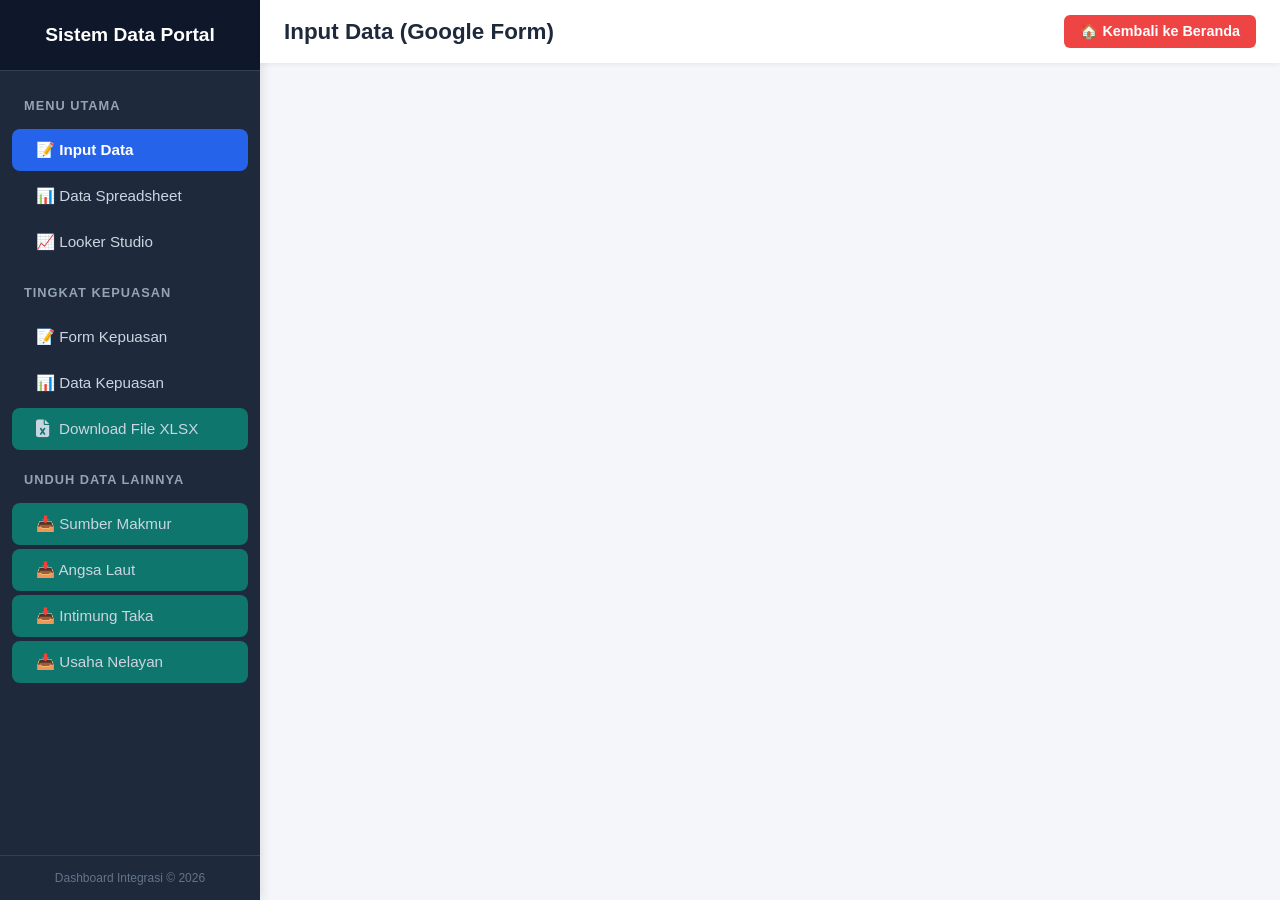
<file: indextugas5.html>
<!DOCTYPE html>
<html lang="id">
<head>
    <meta charset="UTF-8">
    <meta name="viewport" content="width=device-width, initial-scale=1.0">
    <title>Dashboard Integrasi Google Workspace</title>
    <link rel="stylesheet" href="https://cdnjs.cloudflare.com/ajax/libs/font-awesome/6.4.2/css/all.min.css">
    <style>
        * {
            margin: 0;
            padding: 0;
            box-sizing: border-box;
            font-family: 'Segoe UI', Tahoma, Geneva, Verdana, sans-serif;
        }

        body {
            display: flex;
            height: 100vh;
            background-color: #f4f6f9;
            overflow: hidden;
        }

        /* Navigasi Sidebar */
        .sidebar {
            width: 260px;
            background-color: #1e293b;
            color: #fff;
            display: flex;
            flex-direction: column;
            box-shadow: 2px 0 10px rgba(0,0,0,0.1);
        }

        .sidebar-header {
            padding: 24px;
            font-size: 1.2rem;
            font-weight: bold;
            text-align: center;
            border-bottom: 1px solid #334155;
            background-color: #0f172a;
        }

        /* Sub-Header untuk Pemisah Menu */
        .sidebar-subheader {
            padding: 12px 24px;
            font-size: 0.8rem;
            color: #94a3b8;
            text-transform: uppercase;
            letter-spacing: 1px;
            font-weight: bold;
            margin-top: 10px;
        }

        .sidebar-menu {
            list-style: none;
            padding: 5px 0;
            flex-grow: 1;
            overflow-y: auto; /* Agar bisa discroll jika menu bertambah */
        }

        .sidebar-item {
            padding: 12px 24px;
            cursor: pointer;
            display: flex;
            align-items: center;
            transition: all 0.3s ease;
            color: #cbd5e1;
            font-size: 0.95rem;
            margin: 4px 12px;
            border-radius: 8px;
            text-decoration: none; /* Penting untuk tag <a> */
        }

        .sidebar-item i {
            margin-right: 10px; /* Jarak antara ikon dan teks */
            font-size: 1.1rem;
        }

        .sidebar-item:hover {
            background-color: #334155;
            color: #fff;
        }

        .sidebar-item.active {
            background-color: #2563eb;
            color: #fff;
            font-weight: 600;
        }

        /* Warna khusus untuk tombol unduh */
        .download-btn {
            background-color: #0f766e;
        }
        
        .download-btn:hover {
            background-color: #115e59;
        }

        .sidebar-footer {
            padding: 15px;
            text-align: center;
            font-size: 0.75rem;
            color: #64748b;
            border-top: 1px solid #334155;
        }

        /* Area Konten Utama */
        .main-content {
            flex-grow: 1;
            display: flex;
            flex-direction: column;
            height: 100%;
        }

        .content-header {
            background-color: #fff;
            padding: 15px 24px;
            box-shadow: 0 2px 4px rgba(0,0,0,0.05);
            z-index: 10;
            display: flex;
            justify-content: space-between;
            align-items: center;
        }

        .content-header h1 {
            font-size: 1.4rem;
            color: #1e293b;
        }

        /* Gaya Tombol Kembali ke Beranda */
        .btn-beranda {
            text-decoration: none;
            background-color: #ef4444;
            color: white;
            padding: 8px 16px;
            border-radius: 6px;
            font-size: 0.9rem;
            font-weight: 600;
            display: flex;
            align-items: center;
            gap: 8px;
            transition: background-color 0.2s ease, transform 0.1s ease;
        }

        .btn-beranda:hover {
            background-color: #dc2626;
        }

        .btn-beranda:active {
            transform: scale(0.98);
        }

        .iframe-container {
            flex-grow: 1;
            position: relative;
            width: 100%;
            height: 100%;
        }

        .page-content {
            display: none;
            width: 100%;
            height: 100%;
            border: none;
        }

        .page-content.active {
            display: block;
        }

        /* Pengaturan Responsif jika dibuka di HP */
        @media (max-width: 768px) {
            body { flex-direction: column; }
            .sidebar { width: 100%; height: auto; max-height: 50vh; }
            .sidebar-header { padding: 15px; }
            .sidebar-menu { display: flex; flex-wrap: wrap; justify-content: center; padding: 5px 0; }
            .sidebar-item { margin: 2px; padding: 8px 12px; font-size: 0.85rem; }
            .sidebar-subheader { display: none; } /* Sembunyikan subheader di HP agar rapi */
            .sidebar-footer { display: none; }
            .content-header { padding: 12px 15px; }
            .content-header h1 { font-size: 1.1rem; }
            .btn-beranda { padding: 6px 12px; font-size: 0.8rem; }
        }
    </style>
</head>
<body>

    <nav class="sidebar">
        <div class="sidebar-header">
            Sistem Data Portal
        </div>
        
        <ul class="sidebar-menu">
            <div class="sidebar-subheader">Menu Utama</div>
            <li class="sidebar-item active" onclick="switchPage('gform', 'Input Data (Google Form)')">📝 Input Data</li>
            <li class="sidebar-item" onclick="switchPage('spreadsheet', 'Sajian Data (Spreadsheet)')">📊 Data Spreadsheet</li>
            <li class="sidebar-item" onclick="switchPage('looker', 'Visualisasi (Looker Studio)')">📈 Looker Studio</li>

            <div class="sidebar-subheader">Tingkat Kepuasan</div>
            <li class="sidebar-item" onclick="switchPage('gform-kepuasan', 'Input Form Kepuasan')">📝 Form Kepuasan</li>
            <li class="sidebar-item" onclick="switchPage('sheet-kepuasan', 'Data Form Kepuasan')">📊 Data Kepuasan</li>
            
            <a class="sidebar-item download-btn" href="exel PIECES TUGAS 5 INDIVIDU KAS.xlsx" download="AnalisisKepuasanSistem.xlsx">
                <i class="fa-solid fa-file-excel"></i> Download File XLSX
            </a>

            <div class="sidebar-subheader">Unduh Data Lainnya</div>
            
            <a href="https://docs.google.com/spreadsheets/d/13ycFdnni5fU8yhMcQujwHgnXZ_YSMpnh6vyezAnepsk/edit?gid=1236351792#gid=1236351792" class="sidebar-item download-btn" target="_blank">
                📥 Sumber Makmur
            </a>
            <a href="https://docs.google.com/spreadsheets/d/13ycFdnni5fU8yhMcQujwHgnXZ_YSMpnh6vyezAnepsk/edit?gid=2114814254#gid=2114814254" class="sidebar-item download-btn" target="_blank">
                📥 Angsa Laut
            </a>
            <a href="https://docs.google.com/spreadsheets/d/13ycFdnni5fU8yhMcQujwHgnXZ_YSMpnh6vyezAnepsk/edit?gid=1230727170#gid=1230727170" class="sidebar-item download-btn" target="_blank">
                📥 Intimung Taka
            </a>
            <a href="https://docs.google.com/spreadsheets/d/13ycFdnni5fU8yhMcQujwHgnXZ_YSMpnh6vyezAnepsk/edit?gid=181832370#gid=181832370" class="sidebar-item download-btn" target="_blank">
                📥 Usaha Nelayan
            </a>
        </ul>

        <div class="sidebar-footer">
            Dashboard Integrasi © 2026
        </div>
    </nav>

    <main class="main-content">
        <div class="content-header">
            <h1 id="header-title">Input Data (Google Form)</h1>
            <a href="index.html" class="btn-beranda">
                🏠 Kembali ke Beranda
            </a>
        </div>
        
        <div class="iframe-container">
            <iframe id="gform" class="page-content active" src="https://docs.google.com/forms/d/e/1FAIpQLSd_P1Ym5KApQesywuHdpDvLuFN2jkByyFPyQyTfqw2-3rwP3A/viewform?embedded=true" frameborder="0" marginheight="0" marginwidth="0">Memuat...</iframe>
            <iframe id="spreadsheet" class="page-content" src="https://docs.google.com/spreadsheets/d/e/2PACX-1vSGF9vIUvdPWsxrpiE_M_Ok9tU4o0Pss2i-zCvXkkCDC08rSCrnR23XORcMnLGeofOBHg_8NDvm6yV4/pubhtml?widget=true&amp;headers=false" frameborder="0">Memuat...</iframe>
            <iframe id="looker" class="page-content" src="https://datastudio.google.com/embed/reporting/46e8398d-a470-4fda-81e6-17f5de2b5d7e/page/page_12345" frameborder="0" allowfullscreen sandbox="allow-storage-access-by-user-activation allow-scripts allow-same-origin allow-popups allow-popups-to-escape-sandbox">Memuat...</iframe>
            
            <iframe id="gform-kepuasan" class="page-content" src="https://docs.google.com/forms/d/e/1FAIpQLSeoG-pGAhWHok7GGEgo77APEhjYkuvAaIOVCnY-cyrKG8OgJw/viewform?embedded=true" frameborder="0" marginheight="0" marginwidth="0">Memuat...</iframe>
            <iframe id="sheet-kepuasan" class="page-content" src="https://docs.google.com/spreadsheets/d/e/2PACX-1vSG6VRpiCTYrZEanc-amvV0-8g9lGy_wOz7XsYi9VVH4dyQazhAjNFaPOz7ZLCw_9PueUf-jbLr7026/pubhtml?gid=1537984991&amp;single=true&amp;widget=true&amp;headers=false" frameborder="0">Memuat...</iframe>
        </div>
    </main>

    <script>
        function switchPage(pageId, titleText) {
            const contents = document.querySelectorAll('.page-content');
            contents.forEach(content => {
                content.classList.remove('active');
            });

            // Hanya hapus status active dari menu utama, abaikan tombol unduh
            const menuItems = document.querySelectorAll('.sidebar-item:not(.download-btn)');
            menuItems.forEach(item => {
                item.classList.remove('active');
            });

            document.getElementById(pageId).classList.add('active');
            document.getElementById('header-title').innerText = titleText;
            
            const clickedMenuItem = event.currentTarget;
            clickedMenuItem.classList.add('active');
        }
    </script>
</body>
</html>
</file>
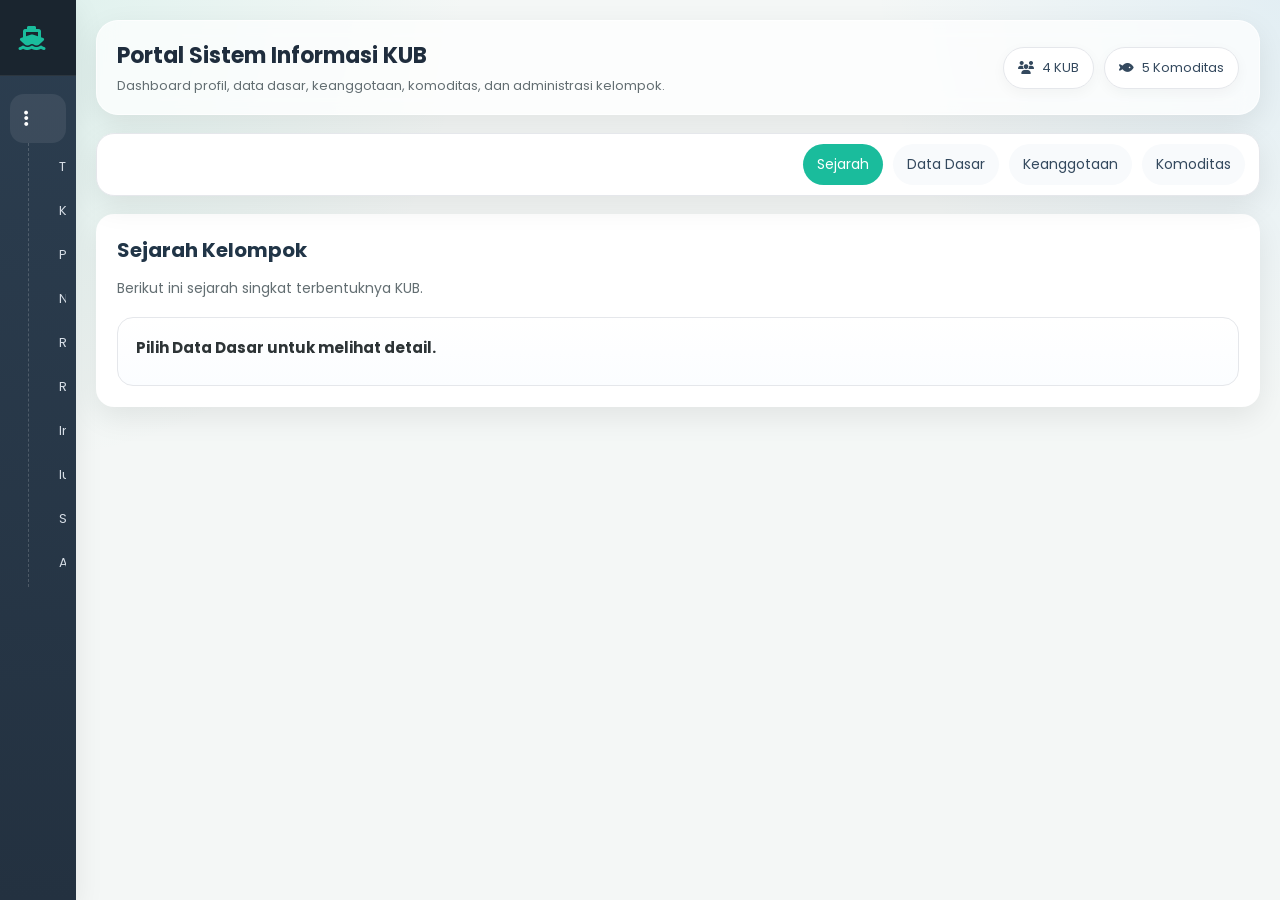
<file: indextugas5kelompok.html>
<!DOCTYPE html>
<html lang="id">
<head>
  <meta charset="UTF-8" />
  <meta name="viewport" content="width=device-width, initial-scale=1.0" />
  <title>Portal Sistem Informasi KUB</title>

  <link href="https://fonts.googleapis.com/css2?family=Poppins:wght@300;400;500;600;700&display=swap" rel="stylesheet">
  <link rel="stylesheet" href="https://cdnjs.cloudflare.com/ajax/libs/font-awesome/6.5.0/css/all.min.css">

  <style>
    :root {
      --bg: #f4f7f6;
      --card: #ffffff;
      --primary: #1abc9c;
      --primary-dark: #16a085;
      --sidebar: #2c3e50;
      --sidebar-dark: #1a252f;
      --text: #2d3436;
      --muted: #636e72;
      --line: #e5e7eb;
      --shadow: 0 10px 30px rgba(0,0,0,.08);
      --radius: 18px;
      --sidebar-w: 260px;
      --sidebar-c: 76px;
    }

    * { box-sizing: border-box; margin: 0; padding: 0; }
    html { scroll-behavior: smooth; }
    body {
      font-family: 'Poppins', sans-serif;
      background:
        radial-gradient(circle at top left, rgba(26,188,156,.10), transparent 30%),
        radial-gradient(circle at right top, rgba(52,152,219,.09), transparent 26%),
        var(--bg);
      color: var(--text);
      overflow-x: hidden;
    }

    /* =========================================
       LAYOUT & SIDEBAR
       ========================================= */
    .layout { display: flex; min-height: 100vh; }

    .mobile-toggle {
      display: none;
      position: fixed;
      top: 12px; left: 12px;
      z-index: 60;
      width: 46px; height: 46px;
      border: none; border-radius: 14px;
      background: var(--sidebar-dark); color: #fff;
      box-shadow: var(--shadow); cursor: pointer;
      align-items: center; justify-content: center;
    }

    .sidebar {
      width: var(--sidebar-c);
      background: linear-gradient(180deg, var(--sidebar) 0%, #233140 100%);
      color: #ecf0f1;
      position: fixed; inset: 0 auto 0 0;
      z-index: 50; box-shadow: var(--shadow);
      overflow: hidden;
      transition: transform .3s ease, width .3s ease;
    }

    .sidebar.open, .sidebar:hover { width: var(--sidebar-w); }

    .brand {
      height: 76px; display: flex; align-items: center; gap: 14px;
      padding: 0 18px; background: var(--sidebar-dark);
      border-bottom: 1px solid rgba(255,255,255,.08); white-space: nowrap;
    }
    .brand i { color: var(--primary); font-size: 24px; min-width: 28px; text-align: center; }
    .brand h2 { font-size: 16px; font-weight: 700; opacity: 0; transition: .25s ease; }
    .sidebar.open .brand h2, .sidebar:hover .brand h2 { opacity: 1; }

    .sidebar-menu { list-style: none; padding: 12px 0; }
    .menu-item { margin: 6px 10px; }
    .menu-toggle {
      width: 100%; display: flex; align-items: center; gap: 14px;
      padding: 14px; border: none; background: transparent;
      color: #cbd5e1; cursor: pointer; border-radius: 14px;
      transition: .25s ease; font: inherit; text-align: left;
    }
    .menu-toggle i { width: 28px; text-align: center; font-size: 18px; }
    .menu-label { opacity: 0; transition: .25s ease; white-space: nowrap; font-size: 14px; font-weight: 500; }
    .sidebar.open .menu-label, .sidebar:hover .menu-label { opacity: 1; }
    .menu-toggle:hover, .menu-toggle.active { background: rgba(255,255,255,.08); color: #fff; }

    .submenu {
      list-style: none; margin: 0 0 0 18px; padding-left: 18px;
      border-left: 1px dashed rgba(255,255,255,.18); max-height: 0;
      overflow: hidden; transition: max-height .35s ease;
    }
    .menu-item.open .submenu { max-height: 900px; }
    .submenu a {
      display: block; padding: 10px 12px; margin: 4px 0; border-radius: 10px;
      color: #d7dee6; text-decoration: none; font-size: 13px;
      transition: .2s ease; white-space: nowrap;
    }
    .submenu a:hover { background: rgba(26,188,156,.16); color: #fff; }

    /* =========================================
       MAIN CONTENT
       ========================================= */
    .main {
      margin-left: var(--sidebar-c); width: calc(100% - var(--sidebar-c));
      padding: 20px; transition: margin-left .3s ease, width .3s ease;
    }
    .sidebar.open ~ .main, .sidebar:hover ~ .main {
      margin-left: var(--sidebar-w); width: calc(100% - var(--sidebar-w));
    }

    .topbar {
      background: rgba(255,255,255,.72); backdrop-filter: blur(10px);
      border: 1px solid rgba(255,255,255,.7); box-shadow: var(--shadow);
      border-radius: 22px; padding: 18px 20px; margin-bottom: 18px;
      display: flex; justify-content: space-between; align-items: center; gap: 16px; flex-wrap: wrap;
    }
    .topbar h1 { font-size: 22px; color: #1f2d3d; margin-bottom: 4px; }
    .topbar p { color: var(--muted); font-size: 13px; }
    .top-actions { display: flex; gap: 10px; flex-wrap: wrap; }

    .pill {
      display: inline-flex; align-items: center; gap: 8px;
      padding: 10px 14px; border-radius: 999px; background: #fff;
      color: #34495e; border: 1px solid var(--line); font-size: 13px; box-shadow: 0 4px 14px rgba(0,0,0,.04);
    }

    .top-nav {
      background: #fff; border: 1px solid var(--line); border-radius: 18px;
      box-shadow: var(--shadow); padding: 10px 14px; margin-bottom: 18px;
      position: sticky; top: 12px; z-index: 20;
    }
    .top-nav ul { list-style: none; display: flex; justify-content: flex-end; gap: 10px; flex-wrap: wrap; }
    .top-nav a {
      display: block; text-decoration: none; color: #34495e;
      padding: 10px 14px; border-radius: 999px; font-size: 14px;
      transition: .25s ease; background: #f8fafc;
    }
    .top-nav a:hover, .top-nav a.active { background: var(--primary); color: #fff; }

    .section { display: none; animation: fadeIn .35s ease; }
    .section.active { display: block; }
    @keyframes fadeIn { from { opacity: 0; transform: translateY(10px); } to { opacity: 1; transform: translateY(0); } }

    .card {
      background: var(--card); border-radius: var(--radius);
      box-shadow: var(--shadow); border: 1px solid rgba(255,255,255,.6);
      padding: 20px; margin-bottom: 18px;
    }
    .section-title { font-size: 20px; margin-bottom: 12px; color: #213547; }
    .section-desc { color: var(--muted); margin-bottom: 16px; line-height: 1.7; font-size: 14px; }

    .tabs { display: flex; gap: 10px; flex-wrap: wrap; margin-bottom: 16px; }
    .tab-btn {
      border: none; background: #eef4f6; color: #34495e;
      padding: 10px 14px; border-radius: 999px; cursor: pointer;
      font-family: inherit; transition: .25s ease; min-height: 42px;
    }
    .tab-btn.active, .tab-btn:hover { background: var(--primary); color: #fff; }
    .tab-panel { display: none; }
    .tab-panel.active { display: block; }

    /* =========================================
       TABLE & FISH CARDS (Existing)
       ========================================= */
    .table-wrap { width: 100%; overflow-x: auto; border: 1px solid #e9edf2; border-radius: 14px; background: #fff; }
    table { width: 100%; border-collapse: collapse; min-width: 620px; }
    th, td { border: 1px solid #e9edf2; padding: 12px 14px; text-align: left; vertical-align: top; font-size: 14px; }
    th { background: #f8fbfc; font-weight: 600; }
    .badge { display: inline-block; padding: 6px 10px; border-radius: 999px; background: #e8f8f5; color: #0f766e; font-size: 12px; font-weight: 600; }
    
    .cards { display: grid; grid-template-columns: repeat(3, minmax(0, 1fr)); gap: 16px; }
    .fish-card { background: #fff; border: 1px solid var(--line); border-radius: 18px; overflow: hidden; box-shadow: 0 8px 22px rgba(0,0,0,.06); transition: .25s ease; }
    .fish-card:hover { transform: translateY(-4px); }
    .fish-card img { width: 100%; height: 180px; object-fit: cover; display: block; }
    .fish-card .body { padding: 16px; }
    .fish-card h4 { margin-bottom: 8px; font-size: 16px; }
    .fish-card p { font-size: 13px; line-height: 1.6; color: var(--muted); }
    
    .info-box { padding: 18px; border-radius: 16px; border: 1px solid var(--line); background: linear-gradient(180deg,#fff,#fbfdff); }
    .info-box h4 { margin-bottom: 8px; font-size: 15px; }
    .info-box p { color: var(--muted); line-height: 1.7; font-size: 14px; }

    /* =========================================
       KAS KELOMPOK STYLES (NEW)
       ========================================= */
    .kas-header {
      background: linear-gradient(135deg, var(--sidebar) 0%, var(--primary-dark) 100%);
      color: white; padding: 20px; border-radius: 16px; margin-bottom: 20px;
      display: flex; justify-content: space-between; align-items: center;
      box-shadow: 0 4px 15px rgba(0,0,0,0.1); flex-wrap: wrap; gap: 15px;
    }
    .kas-header-title h2 { font-size: 18px; margin-bottom: 8px; display: flex; align-items: center; gap: 10px; }
    
    .kub-selector {
      padding: 8px 12px; border-radius: 8px; border: 1px solid rgba(255,255,255,0.3);
      background: rgba(0,0,0,0.15); color: #fff; outline: none; font-family: inherit;
      font-size: 14px; cursor: pointer; transition: 0.2s; backdrop-filter: blur(5px);
    }
    .kub-selector option { color: var(--text); background: #fff; }
    .kub-selector:focus { border-color: #fff; }

    .btn-excel {
      background-color: #10b981; color: white; padding: 12px 18px; text-decoration: none;
      border-radius: 10px; font-size: 14px; font-weight: 600; transition: 0.3s;
      display: inline-flex; align-items: center; gap: 8px; border: none; box-shadow: 0 4px 10px rgba(16, 185, 129, 0.2);
    }
    .btn-excel:hover { background-color: #059669; transform: translateY(-2px); }

    .dashboard-grid { display: grid; grid-template-columns: repeat(auto-fit, minmax(260px, 1fr)); gap: 18px; margin-bottom: 24px; }
    .kas-card {
      background: white; padding: 22px; border-radius: 14px; box-shadow: var(--shadow);
      border: 1px solid var(--line); border-left: 5px solid var(--primary); position: relative;
    }
    .kas-card.income { border-left-color: #10b981; }
    .kas-card.expense { border-left-color: #e74c3c; }
    .kas-card h3 { font-size: 13px; color: #64748b; margin-bottom: 10px; text-transform: uppercase; letter-spacing: 0.5px; }
    .kas-card .amount { font-size: 26px; font-weight: 700; color: #0f172a; }

    .form-section { background: white; padding: 24px; border-radius: 16px; box-shadow: var(--shadow); border: 1px solid var(--line); }
    .form-section-header { display: flex; justify-content: space-between; align-items: center; border-bottom: 1px solid var(--line); padding-bottom: 15px; margin-bottom: 20px; flex-wrap: wrap; gap: 10px; }
    .form-section-header h3 { font-size: 16px; color: #0f172a; display: flex; align-items: center; gap: 8px; }
    .active-kub-badge { background-color: #e0f2fe; color: #0369a1; padding: 6px 12px; border-radius: 20px; font-size: 12px; font-weight: 600; }
    
    .form-row { display: grid; grid-template-columns: 1fr 1fr; gap: 18px; margin-bottom: 18px; }
    .form-group label { display: block; margin-bottom: 8px; font-size: 13px; font-weight: 600; color: #475569; }
    .form-control { width: 100%; padding: 12px; border: 1px solid #cbd5e1; border-radius: 10px; font-family: inherit; font-size: 14px; outline: none; transition: 0.2s; background: #f8fafc; }
    .form-control:focus { border-color: var(--primary); box-shadow: 0 0 0 3px rgba(26,188,156,0.15); background: #fff; }
    
    .btn-submit { background-color: var(--primary); color: white; border: none; padding: 14px 20px; font-size: 14px; font-weight: 600; border-radius: 10px; cursor: pointer; width: 100%; transition: 0.3s; margin-top: 10px; }
    .btn-submit:hover { background-color: var(--primary-dark); }
    .btn-submit:disabled { background-color: #94a3b8; cursor: not-allowed; }

    #status-msg { margin-top: 20px; padding: 12px; border-radius: 10px; display: none; font-size: 14px; text-align: center; font-weight: 500; }
    .status-success { background-color: #d1fae5; color: #065f46; border: 1px solid #34d399; }
    .status-error { background-color: #fee2e2; color: #991b1b; border: 1px solid #f87171; }

    /* =========================================
       MEDIA QUERIES
       ========================================= */
    @media (max-width: 992px){ .cards { grid-template-columns: repeat(2, minmax(0, 1fr)); } }
    @media (max-width: 768px){
      .mobile-toggle { display: flex; }
      .sidebar { transform: translateX(-100%); width: var(--sidebar-w); }
      .sidebar.open { transform: translateX(0); }
      .main, .sidebar.open ~ .main, .sidebar:hover ~ .main { margin-left: 0; width: 100%; padding: 70px 14px 14px; }
      .topbar { flex-direction: column; align-items: flex-start; }
      .top-actions { justify-content: flex-start; }
      .top-nav { position: static; }
      .top-nav ul { justify-content: flex-start; }
      .cards { grid-template-columns: 1fr; }
      .card { padding: 16px; }
      .form-row { grid-template-columns: 1fr; }
    }
  </style>
</head>
<body>
  <button class="mobile-toggle" id="mobileToggle" aria-controls="sidebar" aria-expanded="false">
    <i class="fa-solid fa-bars"></i>
  </button>

  <div class="layout">
    <aside class="sidebar" id="sidebar">
      <div class="brand">
        <i class="fa-solid fa-ship"></i>
        <h2>Portal KUB</h2>
      </div>

      <ul class="sidebar-menu">
        <li class="menu-item open">
          <button class="menu-toggle active" type="button" onclick="toggleSubmenu(this)" aria-expanded="true">
            <i class="fa-solid fa-ellipsis-vertical"></i>
            <span class="menu-label">Menu Utama</span>
          </button>
          <ul class="submenu">
            <li><a href="#agenda" onclick="showSection('agenda', this)">Tamu Kelompok / Agenda</a></li>
            <li><a href="#kas" onclick="showSection('kas', this)">Kas Kelompok</a></li>
            <li><a href="#produksi" onclick="showSection('produksi', this)">Produksi / Hasil Tangkapan</a></li>
            <li><a href="#notulen" onclick="showSection('notulen', this)">Notulen Rapat</a></li>
            <li><a href="#rencana-kegiatan" onclick="showSection('rencana-kegiatan', this)">Rencana Kegiatan</a></li>
            <li><a href="#rub" onclick="showSection('rub', this)">Rencana Usaha Bersama</a></li>
            <li><a href="#inventaris" onclick="showSection('inventaris', this)">Inventaris Barang</a></li>
            <li><a href="#iuran" onclick="showSection('iuran', this)">Iuran Kelompok</a></li>
            <li><a href="#simpanan" onclick="showSection('simpanan', this)">Simpan Pinjam</a></li>
            <li><a href="#aktivitas" onclick="showSection('aktivitas', this)">Aktivitas Kelompok</a></li>
          </ul>
        </li>
      </ul>
    </aside>

    <main class="main">
      <div class="topbar">
        <div>
          <h1>Portal Sistem Informasi KUB</h1>
          <p>Dashboard profil, data dasar, keanggotaan, komoditas, dan administrasi kelompok.</p>
        </div>
        <div class="top-actions">
          <span class="pill"><i class="fa-solid fa-users"></i> 4 KUB</span>
          <span class="pill"><i class="fa-solid fa-fish"></i> 5 Komoditas</span>
        </div>
      </div>

      <nav class="top-nav">
        <ul>
          <li><a href="#sejarah" class="active" onclick="showSection('sejarah', this)">Sejarah</a></li>
          <li><a href="#data-dasar" onclick="showSection('data-dasar', this)">Data Dasar</a></li>
          <li><a href="#keanggotaan" onclick="showSection('keanggotaan', this)">Keanggotaan</a></li>
          <li><a href="#komoditas" onclick="showSection('komoditas', this)">Komoditas</a></li>
        </ul>
      </nav>

      <section id="sejarah" class="section active">
        <div class="card">
          <h2 class="section-title">Sejarah Kelompok</h2>
          <p class="section-desc">Berikut ini sejarah singkat terbentuknya KUB.</p>
          <div class="info-box"><h4>Pilih Data Dasar untuk melihat detail.</h4></div>
        </div>
      </section>

      <section id="data-dasar" class="section"><div class="card"><h2 class="section-title">Data Dasar</h2></div></section>
      <section id="keanggotaan" class="section"><div class="card"><h2 class="section-title">Keanggotaan</h2></div></section>
      <section id="komoditas" class="section"><div class="card"><h2 class="section-title">Komoditas</h2></div></section>
      
      <section id="agenda" class="section"><div class="card"><h2 class="section-title">Agenda Surat</h2></div></section>
      
      <section id="kas" class="section">
        
        <div class="kas-header">
          <div class="kas-header-title">
            <h2><i class="fa-solid fa-wallet"></i> Laporan Keuangan Kas</h2>
            <select id="kub-selector" class="kub-selector">
              <option value="KUB Sumber Makmur">KUB Sumber Makmur</option>
              <option value="KUB Angsa Laut">KUB Angsa Laut</option>
              <option value="KUB Intimung Taka">KUB Intimung Taka</option>
              <option value="KUB Usaha Nelayan">KUB Usaha Nelayan</option>
            </select>
          </div>
          <a href="#" class="btn-excel" id="btn-excel-download" target="_blank">
            <i class="fa-solid fa-file-excel"></i> Unduh Rekap (Excel)
          </a>
        </div>

        <div class="dashboard-grid">
          <div class="kas-card">
            <h3>Total Saldo Kas</h3>
            <div class="amount" id="saldo-display">Rp 0</div>
          </div>
          <div class="kas-card income">
            <h3>Total Pemasukan</h3>
            <div class="amount" id="masuk-display">Rp 0</div>
          </div>
          <div class="kas-card expense">
            <h3>Total Pengeluaran</h3>
            <div class="amount" id="keluar-display">Rp 0</div>
          </div>
        </div>

        <div class="form-section">
          <div class="form-section-header">
            <h3><i class="fa-solid fa-plus-circle"></i> Input Transaksi Baru</h3>
            <span class="active-kub-badge" id="badge-kub">Menambah ke: KUB Sumber Makmur</span>
          </div>
          
          <form id="kasForm">
            <input type="hidden" id="nama_kub" name="nama_kub" value="KUB Sumber Makmur">

            <div class="form-row">
              <div class="form-group">
                <label>Tanggal Transaksi</label>
                <input type="date" id="tanggal" name="tanggal" class="form-control" required>
              </div>
              <div class="form-group">
                <label>Jenis Transaksi</label>
                <select id="jenis" name="jenis" class="form-control" required>
                  <option value="" disabled selected>-- Pilih Arus Kas --</option>
                  <option value="Pemasukan">Pemasukan (Uang Masuk / Debit)</option>
                  <option value="Pengeluaran">Pengeluaran (Uang Keluar / Kredit)</option>
                </select>
              </div>
            </div>

            <div class="form-group" style="margin-bottom: 18px;">
              <label>Nominal Transaksi (Rp)</label>
              <input type="number" id="nominal" name="nominal" class="form-control" placeholder="Contoh: 500000 (Tanpa titik/koma)" min="1000" required>
            </div>

            <div class="form-group" style="margin-bottom: 18px;">
              <label>Keterangan / Rincian</label>
              <input type="text" id="keterangan" name="keterangan" class="form-control" placeholder="Contoh: Hasil lelang ikan tongkol 50Kg / Beli jaring baru" required>
            </div>

            <button type="submit" id="submitBtn" class="btn-submit">
              <i class="fa-solid fa-cloud-arrow-up"></i> Rekam Transaksi ke Database
            </button>
            <div id="status-msg"></div>
          </form>
        </div>
      </section>
      <section id="produksi" class="section"><div class="card"><h2 class="section-title">Produksi Kelompok</h2></div></section>
      <section id="notulen" class="section"><div class="card"><h2 class="section-title">Notulen Rapat</h2></div></section>
      <section id="rencana-kegiatan" class="section"><div class="card"><h2 class="section-title">Rencana Kegiatan</h2></div></section>
      <section id="rub" class="section"><div class="card"><h2 class="section-title">Rencana Usaha Bersama</h2></div></section>
      <section id="inventaris" class="section"><div class="card"><h2 class="section-title">Inventaris Barang</h2></div></section>
      <section id="iuran" class="section"><div class="card"><h2 class="section-title">Iuran Kelompok</h2></div></section>
      <section id="simpanan" class="section"><div class="card"><h2 class="section-title">Simpan Pinjam</h2></div></section>
      <section id="aktivitas" class="section"><div class="card"><h2 class="section-title">Aktivitas Kelompok</h2></div></section>
    </main>
  </div>

  <script>
    /* =========================================
       UI & NAVIGATION SCRIPT (PORTAL)
       ========================================= */
    const sections = document.querySelectorAll('.section');
    const sidebar = document.getElementById('sidebar');
    const mobileToggle = document.getElementById('mobileToggle');

    function toggleSidebar(){
      sidebar.classList.toggle('open');
      mobileToggle.setAttribute('aria-expanded', sidebar.classList.contains('open'));
    }

    if (mobileToggle) mobileToggle.addEventListener('click', toggleSidebar);

    function showSection(id, el){
      sections.forEach(s => s.classList.remove('active'));
      const target = document.getElementById(id);
      if(target) target.classList.add('active');

      document.querySelectorAll('.top-nav a, .submenu a').forEach(a => a.classList.remove('active'));
      if(el) el.classList.add('active');

      if (window.innerWidth <= 768) {
        sidebar.classList.remove('open');
        mobileToggle.setAttribute('aria-expanded', 'false');
      }
    }

    function toggleSubmenu(btn){
      const item = btn.closest('.menu-item');
      item.classList.toggle('open');
      btn.classList.toggle('active');
      btn.setAttribute('aria-expanded', item.classList.contains('open') ? 'true' : 'false');
    }

    /* =========================================
       LOGIKA KAS KELOMPOK (DARI BERANDA KEUANGAN)
       ========================================= */
    
    const SCRIPT_URL = 'https://script.google.com/macros/s/AKfycbw1AdfqITLEYZ-1v4AUzk0-5UdNdfR4G_hgqGMAykXYN5HMMJ4otkSqt7dxLVXI9l-UIQ/exec'; 
    const sheetID = "1NVHzd-zmhPG5y2puJMw3zrRpLkp_8rl_Ee02-2iBUhU";

    // Mapping GID Excel ke nama KUB di Portal (sesuaikan jika berbeda)
    const gidData = {
      "KUB Sumber Makmur": "755194810", 
      "KUB Angsa Laut": "1311921",
      "KUB Intimung Taka": "903385678",
      "KUB Usaha Nelayan": "1566553782"
    };

    let dashboardData = {
      "KUB Sumber Makmur": { masuk: 0, keluar: 0 },
      "KUB Angsa Laut": { masuk: 0, keluar: 0 },
      "KUB Intimung Taka": { masuk: 0, keluar: 0 },
      "KUB Usaha Nelayan": { masuk: 0, keluar: 0 }
    };

    const formatRupiah = (angka) => {
      return new Intl.NumberFormat('id-ID', { style: 'currency', currency: 'IDR', maximumFractionDigits: 0 }).format(angka);
    };

    const updateDashboard = (kubName) => {
      // Fallback jika API membalas dengan nama dari form sebelumnya (Putra Samudra dsb)
      // Pastikan nama di dropdown SAMA dengan parameter yang dibaca oleh Apps Script
      const data = dashboardData[kubName] || { masuk: 0, keluar: 0 };
      const saldo = data.masuk - data.keluar;

      document.getElementById('masuk-display').innerText = formatRupiah(data.masuk);
      document.getElementById('keluar-display').innerText = formatRupiah(data.keluar);
      document.getElementById('saldo-display').innerText = formatRupiah(saldo);
    };

    const fetchDataDariSpreadsheet = () => {
      document.getElementById('masuk-display').innerText = "Memuat...";
      document.getElementById('keluar-display').innerText = "Memuat...";
      document.getElementById('saldo-display').innerText = "Memuat...";

      fetch(SCRIPT_URL)
        .then(response => response.json())
        .then(data => {
          if(!data.error) {
            dashboardData = data; 
            const currentKUB = document.getElementById('kub-selector').value;
            updateDashboard(currentKUB);
          }
        })
        .catch(error => {
          console.error('Error saat menarik data:', error);
          document.getElementById('saldo-display').innerText = "Gagal memuat";
        });
    };

    // Event Handler saat Ganti KUB dari Dropdown
    const kubSelector = document.getElementById('kub-selector');
    const badgeKub = document.getElementById('badge-kub');
    const inputNamaKub = document.getElementById('nama_kub');
    const btnExcel = document.getElementById('btn-excel-download');

    kubSelector.addEventListener('change', function() {
      const selectedKUB = this.value;
      
      // Update UI Teks
      badgeKub.innerText = "Menambah ke: " + selectedKUB;
      inputNamaKub.value = selectedKUB;

      // Update link excel
      const activeGid = gidData[selectedKUB];
      if (activeGid) {
         btnExcel.href = `https://docs.google.com/spreadsheets/d/${sheetID}/export?format=xlsx&gid=${activeGid}`;
      }
      
      // Update angka dashboard
      updateDashboard(selectedKUB);
    });

    // Inisialisasi awal saat load
    window.addEventListener('DOMContentLoaded', () => {
      document.getElementById('tanggal').valueAsDate = new Date();
      btnExcel.href = `https://docs.google.com/spreadsheets/d/${sheetID}/export?format=xlsx&gid=${gidData["KUB Sumber Makmur"]}`;
      fetchDataDariSpreadsheet();
    });

    // Submit Form Transaksi
    const formKas = document.getElementById('kasForm');
    const submitBtn = document.getElementById('submitBtn');
    const statusMsg = document.getElementById('status-msg');

    formKas.addEventListener('submit', e => {
      e.preventDefault();
      submitBtn.disabled = true;
      submitBtn.innerHTML = '<i class="fa-solid fa-spinner fa-spin"></i> Memproses Transaksi...';
      
      const formData = new FormData(formKas);
      const data = new URLSearchParams();
      for (const pair of formData) { data.append(pair[0], pair[1]); }

      fetch(SCRIPT_URL, {
        method: 'POST',
        body: data
      })
      .then(response => response.json())
      .then(result => {
        if(result.result === "success") {
          statusMsg.className = 'status-success';
          statusMsg.innerText = '✅ Transaksi berhasil direkam untuk ' + inputNamaKub.value;
          
          const currentKub = inputNamaKub.value;
          formKas.reset();
          document.getElementById('tanggal').valueAsDate = new Date();
          inputNamaKub.value = currentKub; 

          fetchDataDariSpreadsheet();
        } else {
          throw new Error("Gagal menyimpan");
        }
      })
      .catch(error => {
        statusMsg.className = 'status-error';
        statusMsg.innerText = '❌ Terjadi kesalahan pengiriman data.';
      })
      .finally(() => {
        statusMsg.style.display = 'block';
        submitBtn.disabled = false;
        submitBtn.innerHTML = '<i class="fa-solid fa-cloud-arrow-up"></i> Rekam Transaksi ke Database';
        setTimeout(() => { statusMsg.style.display = 'none'; }, 5000);
      });
    });
  </script>
</body>
</html>
</file>
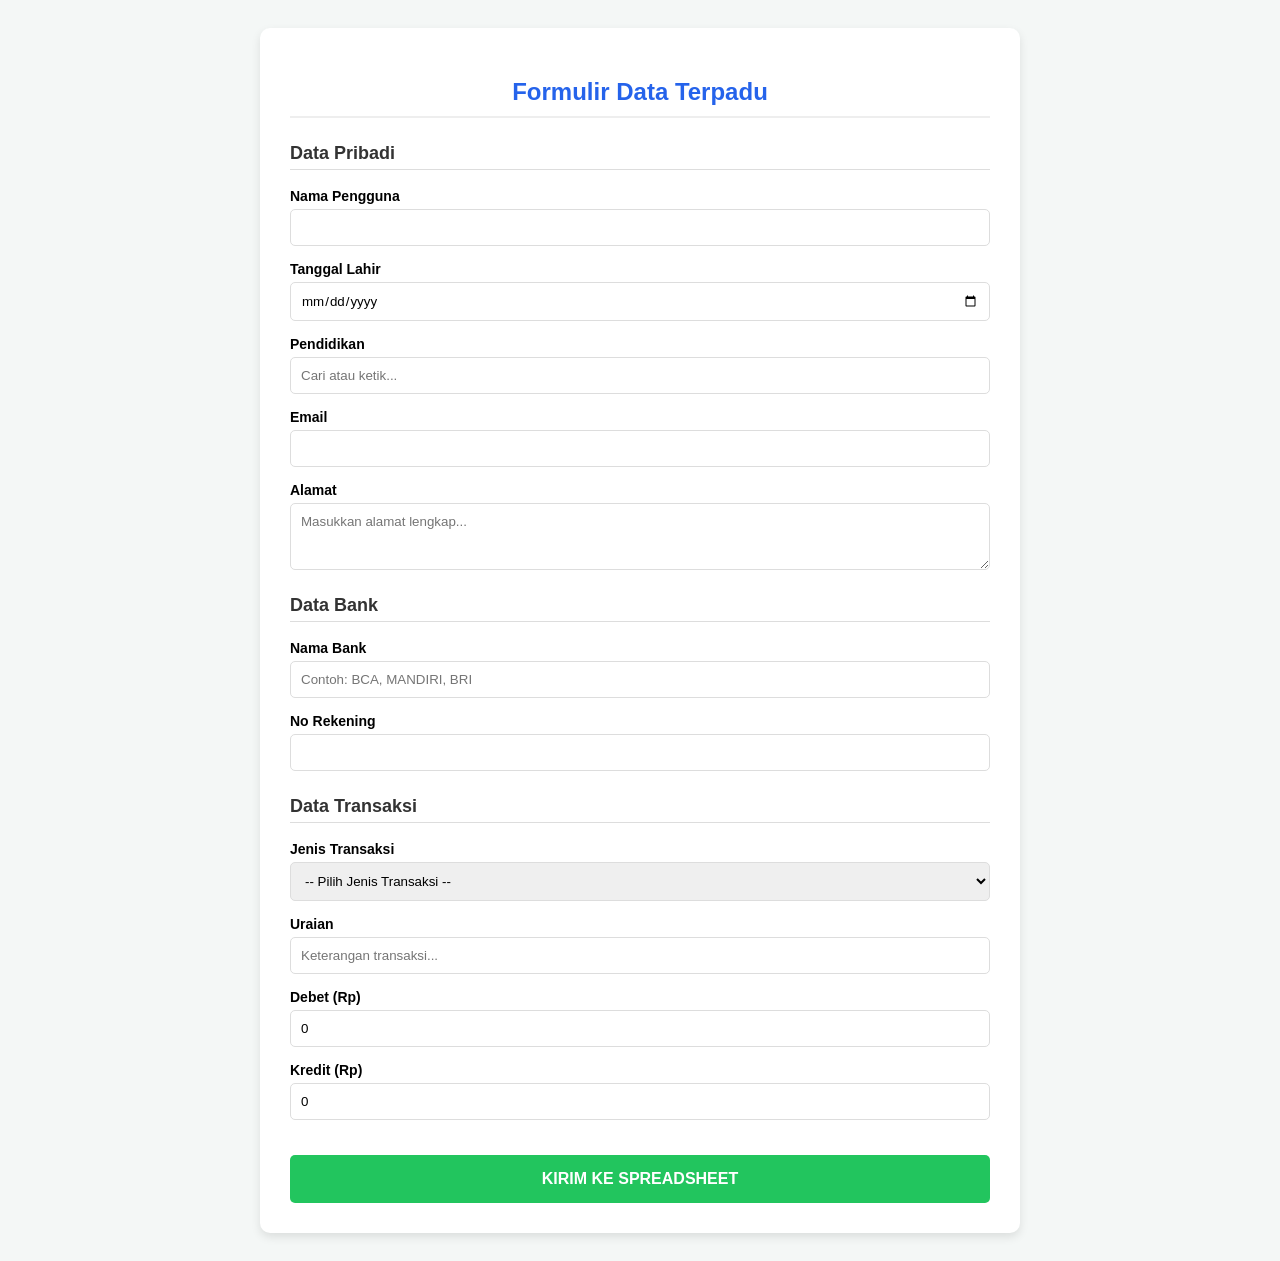
<file: tugas 2.html>
<!DOCTYPE html>
<html lang="id">
<head>
    <meta charset="UTF-8">
    <meta name="viewport" content="width=device-width, initial-scale=1.0">
    <title>Form to Google Sheets</title>
    <style>
        body { font-family: sans-serif; background: #f4f7f6; padding: 20px; }
        .container { max-width: 700px; margin: auto; background: white; padding: 30px; border-radius: 10px; box-shadow: 0 4px 10px rgba(0,0,0,0.1); }
        h2 { color: #2563eb; border-bottom: 2px solid #eee; padding-bottom: 10px; text-align: center; }
        h3 { color: #333; margin-top: 25px; border-bottom: 1px solid #ddd; padding-bottom: 5px; font-size: 18px; }
        .form-group { margin-bottom: 15px; display: flex; flex-direction: column; }
        label { font-weight: bold; margin-bottom: 5px; font-size: 14px; }
        input, select, textarea { padding: 10px; border: 1px solid #ddd; border-radius: 5px; font-family: sans-serif; }
        .btn-submit { width: 100%; padding: 15px; background: #22c55e; color: white; border: none; border-radius: 5px; cursor: pointer; font-weight: bold; margin-top: 20px; font-size: 16px; transition: 0.3s; }
        .btn-submit:hover { background: #16a34a; }
        .loading { display: none; text-align: center; color: #2563eb; font-weight: bold; margin-top: 15px; }
    </style>
</head>
<body>

<div class="container">
    <h2>Formulir Data Terpadu</h2>
    <form id="my-form">
        
        <h3>Data Pribadi</h3>
        <div class="form-group">
            <label>Nama Pengguna</label>
            <input type="text" name="nama" required>
        </div>
        <div class="form-group">
            <label>Tanggal Lahir</label>
            <input type="date" name="tgl_lahir" required>
        </div>
        <div class="form-group">
            <label>Pendidikan</label>
            <input list="edulist" name="pendidikan" placeholder="Cari atau ketik...">
            <datalist id="edulist">
                <option value="SMA"> 
                <option value="D3"> 
                <option value="S1"> 
                <option value="S2">
            </datalist>
        </div>
        <div class="form-group">
            <label>Email</label>
            <input type="email" name="email">
        </div>
        <div class="form-group">
            <label>Alamat</label>
            <textarea name="alamat" rows="3" placeholder="Masukkan alamat lengkap..." required></textarea>
        </div>

        <h3>Data Bank</h3>
        <div class="form-group">
            <label>Nama Bank</label>
            <input list="banklist" name="nama_bank" placeholder="Contoh: BCA, MANDIRI, BRI">
            <datalist id="banklist">
                <option value="BCA"> 
                <option value="MANDIRI"> 
                <option value="BRI">
                <option value="BSI">
            </datalist>
        </div>
        <div class="form-group">
            <label>No Rekening</label>
            <input type="number" name="no_rek">
        </div>

        <h3>Data Transaksi</h3>
        <div class="form-group">
            <label>Jenis Transaksi</label>
            <select name="jenis_trans" required>
                <option value="" disabled selected>-- Pilih Jenis Transaksi --</option>
                <option value="Setoran">Setoran</option>
                <option value="Penarikan">Penarikan</option>
                <option value="Transfer">Transfer</option>
                <option value="Lainnya">Lainnya</option>
            </select>
        </div>
        <div class="form-group">
            <label>Uraian</label>
            <input type="text" name="uraian" placeholder="Keterangan transaksi...">
        </div>
        <div class="form-group">
            <label>Debet (Rp)</label>
            <input type="number" name="nominal_debet" value="0" min="0">
        </div>
        <div class="form-group">
            <label>Kredit (Rp)</label>
            <input type="number" name="nominal_kredit" value="0" min="0">
        </div>

        <button type="submit" class="btn-submit" id="submit-btn">KIRIM KE SPREADSHEET</button>
        <div id="loader" class="loading">Sedang mengirim data... Mohon tunggu.</div>
    </form>
</div>

<script>
    const scriptURL = 'https://script.google.com/macros/s/AKfycbwF7MjXm4segQGC_LPPDVNF-aJPppG0H4FbtjymnmHEl5oGTVn-aqjZN7kb8asc0bJXbg/exec';
    const form = document.getElementById('my-form');
    const btn = document.getElementById('submit-btn');
    const loader = document.getElementById('loader');

    form.addEventListener('submit', e => {
        e.preventDefault();
        btn.style.display = 'none';
        loader.style.display = 'block';

        fetch(scriptURL, { method: 'POST', body: new FormData(form)})
            .then(response => {
                btn.style.display = 'block';
                loader.style.display = 'none';
                alert('Berhasil! Data sudah masuk ke Google Sheets.');
                form.reset();
            })
            .catch(error => {
                btn.style.display = 'block';
                loader.style.display = 'none';
                alert('Gagal mengirim data! ' + error.message);
            });
    });
</script>

</body>
</html>
</file>
